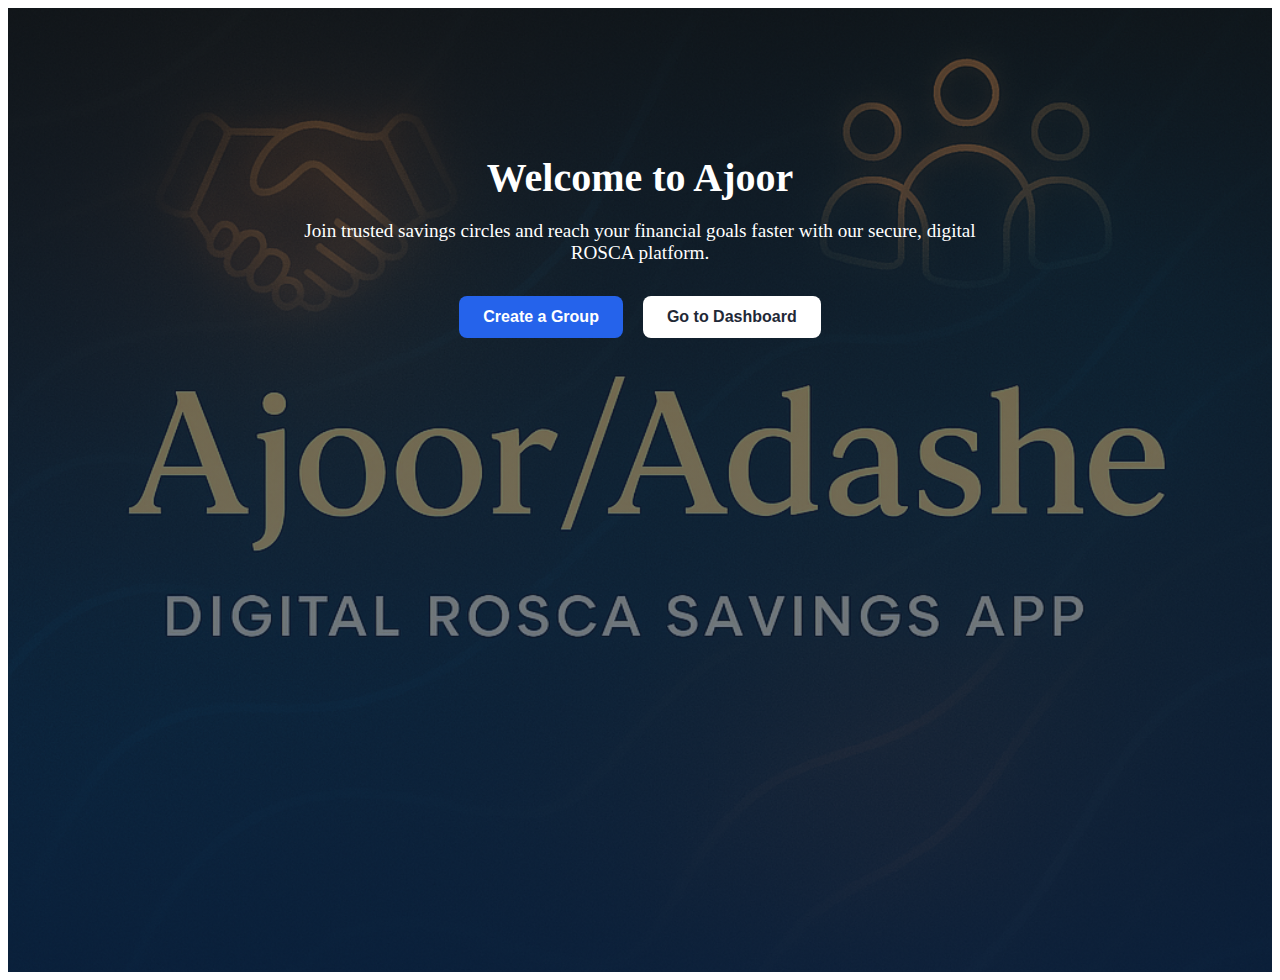
<file: index.html>
<!DOCTYPE html>
<html lang="en">
<head>
  <meta charset="UTF-8">
  <meta name="viewport" content="width=device-width, initial-scale=1.0">
  <title>Digital saving</title>
  <link rel="stylesheet" href="style.css">
</head>
<body>
  <section class="landing-page">
    <div class="landing-content">
      <h1 class="landing-title">Welcome to Ajoor</h1>
      <p class="landing-text">
        Join trusted savings circles and reach your financial goals faster with our secure, digital ROSCA platform.
      </p>

      <div>
        <a href="#create"><button class="btn btn-primary">Create a Group</button></a>
        <a href="view.html"><button class="btn btn-secondary">Go to Dashboard</button></a>
      </div>
    </div>
  </section>
</body>
</html>
</file>
<file: style.css>
.landing-page {
  background-image: linear-gradient(rgba(24, 23, 23, 0.6), rgba(15, 39, 75, 0.6)), url("./pages/Landing-Image.png");
  background-size: cover;
  background-position: center;
  min-height: 100vh;
  color: white;
  display: flex;
  align-items: center;
  justify-content: center;
  text-align: center;
  padding: 2rem;
}

.landing-content {
  max-width: 700px;
}

.landing-title {
  font-size: 2.5rem;
  font-weight: bold;
  margin-top: -21rem;
  margin-bottom: 1rem;
}

.landing-text {
  font-size: 1.2rem;
  margin-bottom: 2rem;
}

.btn {
  padding: 0.75rem 1.5rem;
  font-size: 1rem;
  font-weight: bold;
  border-radius: 0.5rem;
  border: none;
  cursor: pointer;
  margin: 0 0.5rem;
  transition: background 0.3s ease;
}

.btn-primary {
  background-color: #2563eb;
  color: white;
}

.btn-primary:hover {
  background-color: #1e40af;
}

.btn-secondary {
  background-color: white;
  color: #1f2937;
}

.btn-secondary:hover {
  background-color: #f3f4f6;
}
</file>
